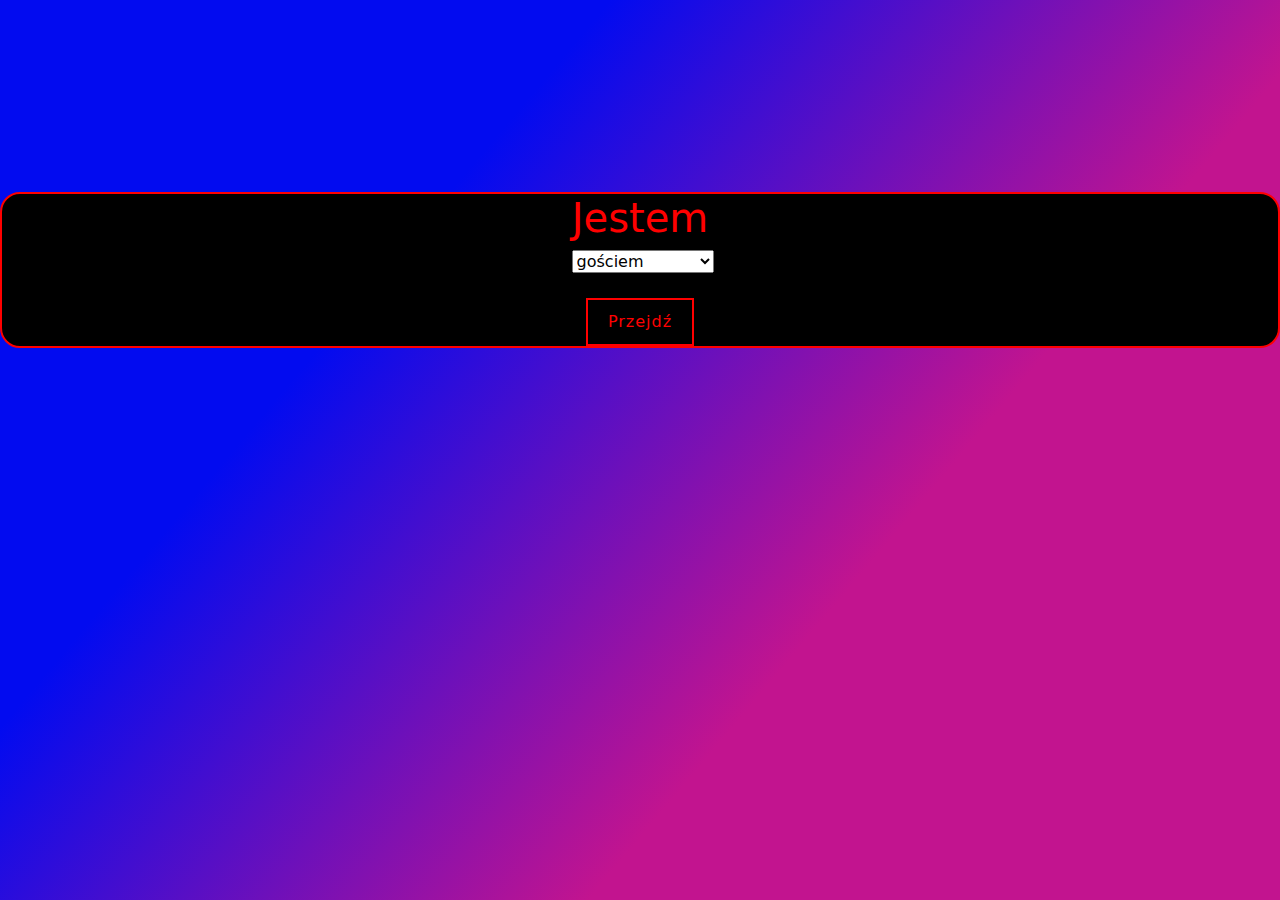
<file: index.html>
<!DOCTYPE html>
<html lang="pl">
<head>
    <meta charset="UTF-8">
    <meta name="viewport" content="width=device-width, initial-scale=1.0">
    <link rel="stylesheet" href="style.css">
    <link rel="icon" href="online-registration.png" type="image/jpeg">
      
    <link href="https://cdn.jsdelivr.net/npm/bootstrap@5.3.3/dist/css/bootstrap.min.css" rel="stylesheet">
    <script src="https://cdn.jsdelivr.net/npm/bootstrap@5.3.3/dist/js/bootstrap.bundle.min.js"></script>
    <title>Kim jesteś?</title>
</head>
<body>
    
<br>
<br>
<br>
<br>
<br>
<br>

<br>
<br>

<div class="s">
    <h1>Jestem</h1>
    <form action="process.php" method="post">
    
        <label for="role"></label>
        <select id="role" name="role" required>
            <option value="guest">gościem</option>
            <option value="user">użytkownikiem</option>
        </select>
        <br><br>
        <button type="submit">Przejdź</button>
    </form>
    </div>
</body>
</html>
</file>
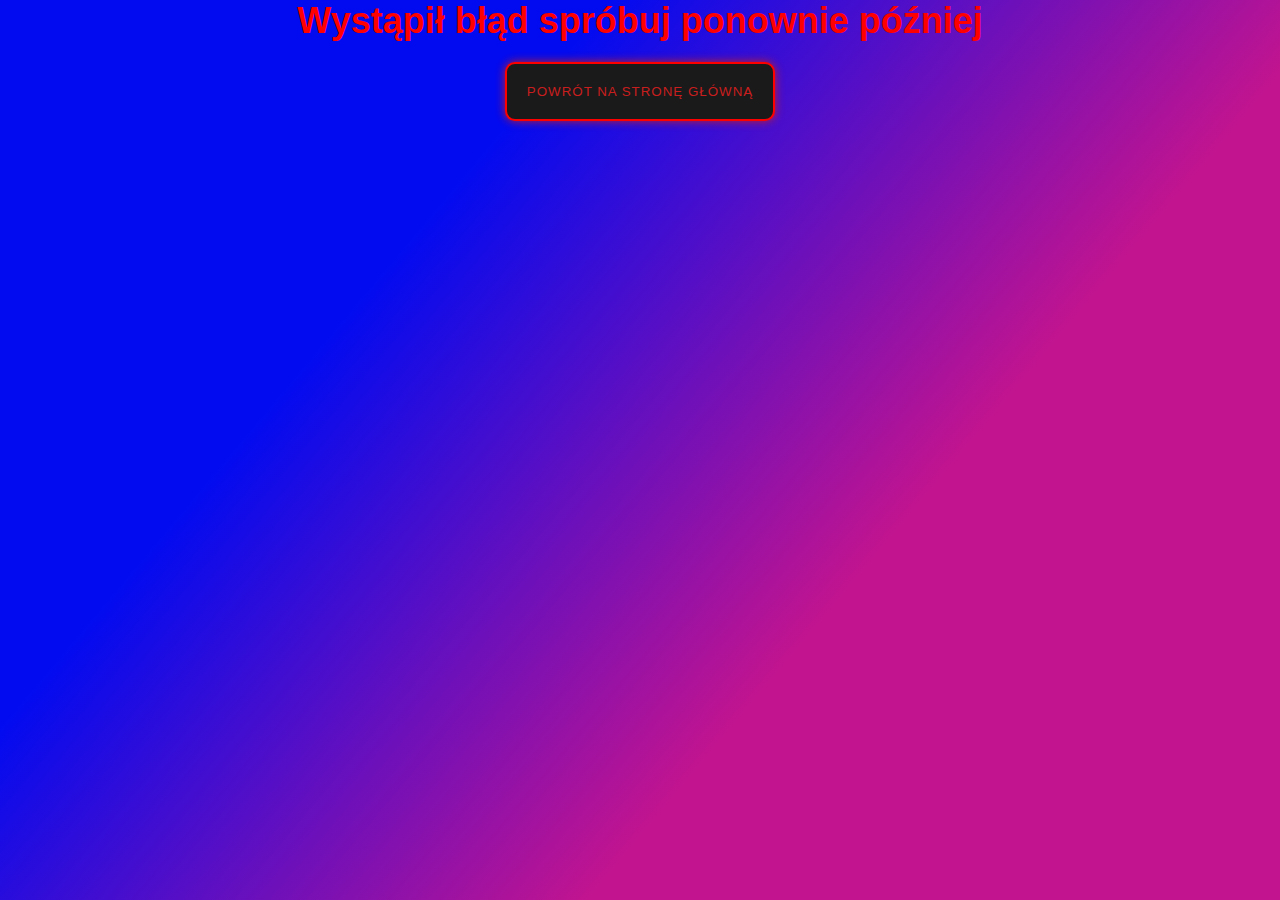
<file: blad.html>
<!DOCTYPE html>
<html lang="pl">
<head>
    <meta charset="UTF-8">
    <meta name="viewport" content="width=device-width, initial-scale=1.0">
    <link rel="stylesheet" href="style.css">
    <link rel="icon" href="warning.png" type="image/jpeg">
    <title>Błąd</title>
</head>
<a>
    <script src="https://cdn.lordicon.com/lordicon.js"></script>
    <script src="https://cdn.lordicon.com/lordicon.js"></script>
    <lord-icon
        src="https://cdn.lordicon.com/usownftb.json"
        trigger="hover"
        state="hover-oscillate"
        colors="primary:#c71f16,secondary:#08a88a"
        style="width:250px;height:250px">
    </lord-icon>
<h1>Wystąpił błąd spróbuj ponownie później</h1>

    
<a href="superstrona.html"><button class="blad">Powrót na stronę główną</button></a>
</body>
</html>
</file>
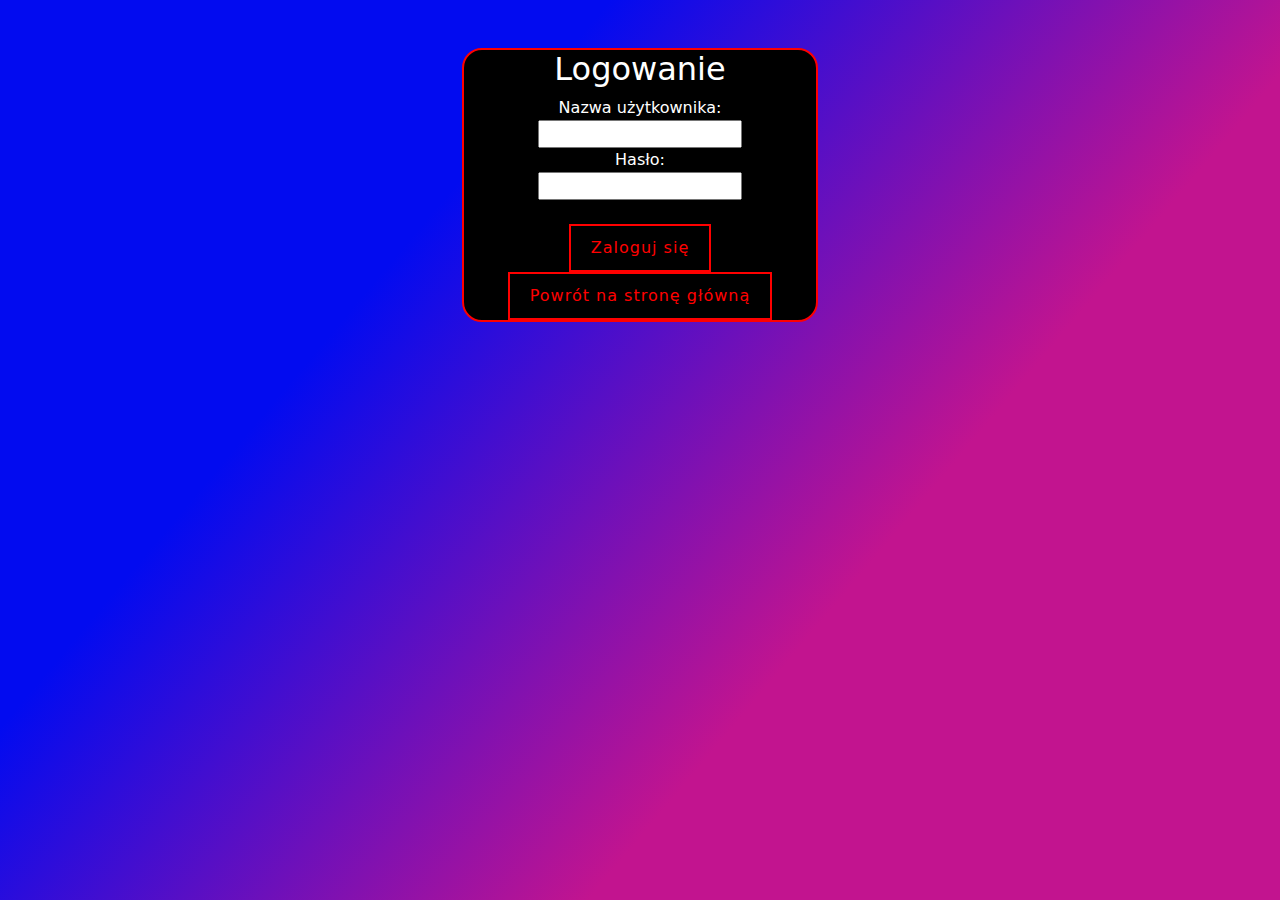
<file: logownie.html>
<!DOCTYPE html>
<html lang="pl">
<head>
    <meta charset="UTF-8">
    <meta name="viewport" content="width=device-width, initial-scale=1.0">
    <title>Logowanie</title>
    <link rel="stylesheet" href="style.css">
    <link rel="icon" href="online-registration.png" type="image/jpeg">
      
    <link href="https://cdn.jsdelivr.net/npm/bootstrap@5.3.3/dist/css/bootstrap.min.css" rel="stylesheet">
    <script src="https://cdn.jsdelivr.net/npm/bootstrap@5.3.3/dist/js/bootstrap.bundle.min.js"></script>
</head>
<body>
    
   
    <div class="container mt-5">
        <div class="row">
          <div class="col-sm-4">       
          </div>
          
          <div class="col-sm-4">
            <section class="s">
              <h2>Logowanie</h2>
              <form action="login.php" method="post">
                <label for="username">Nazwa użytkownika:</label><br>
                <input type="text" id="username" name="username" required>
                <br>
                <label for="password">Hasło:</label><br>
                <input type="password" id="password" name="password" required>
                <br>
                <br>
                <button type="submit">Zaloguj się</button>

            </form>
               <section ><a href="index.html"><button>Powrót na stronę główną</button></a></section>
           
             
  
        
          </div>
          
            
           
              
        </div>
          </div> 
        
          </div>
        </div>
      </div>
    </body>
</html>
</file>
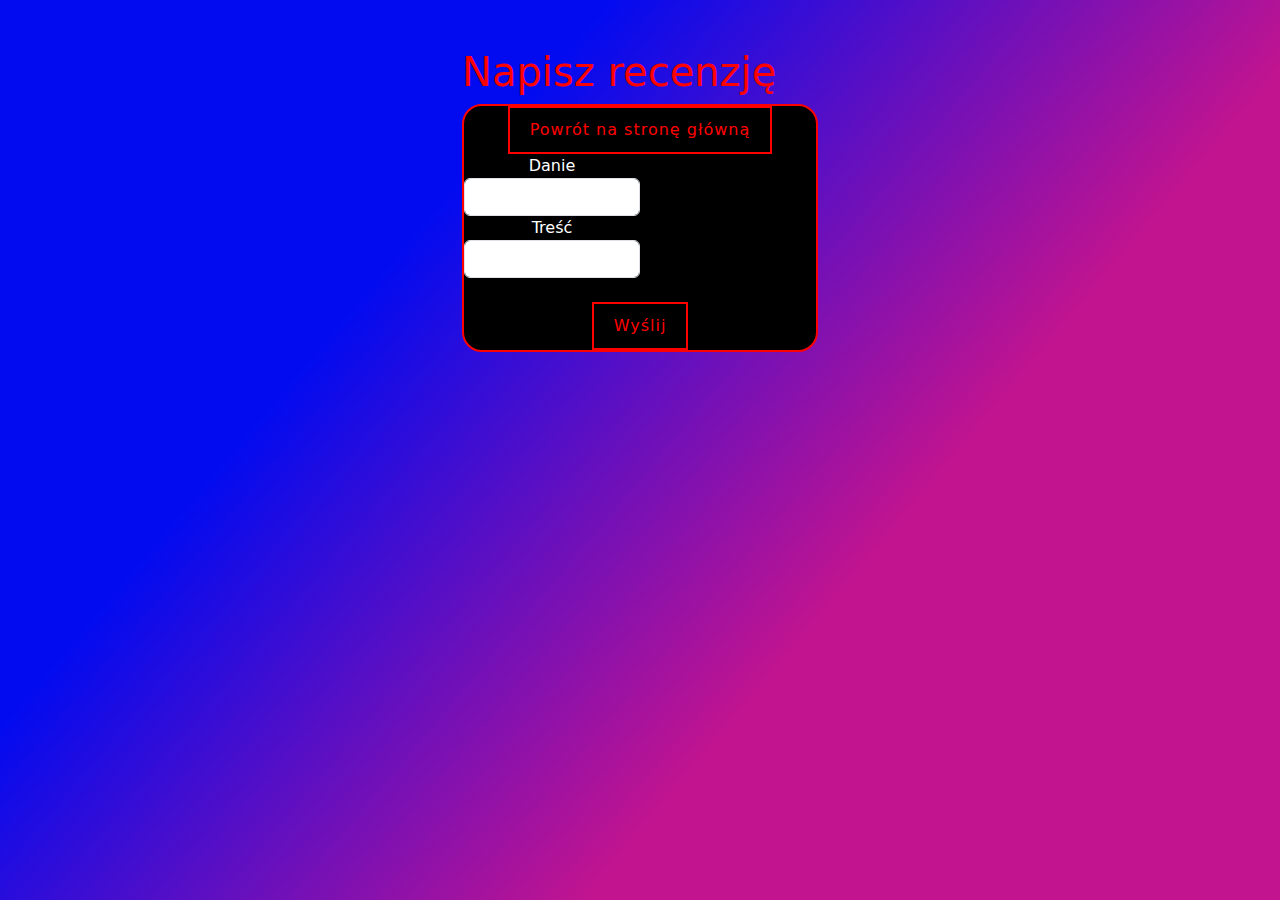
<file: n.html>
<!DOCTYPE html>
<html lang="pl">
<head>
    <meta charset="UTF-8">
    <meta name="viewport" content="width=device-width, initial-scale=1.0">
    <title>Napisz recenzje</title>
    <link rel="stylesheet" href="style.css">
    <link rel="icon" href="rating.png" type="image/jpeg">
      
    <link href="https://cdn.jsdelivr.net/npm/bootstrap@5.3.3/dist/css/bootstrap.min.css" rel="stylesheet">
    <script src="https://cdn.jsdelivr.net/npm/bootstrap@5.3.3/dist/js/bootstrap.bundle.min.js"></script>
</head>
<body>
    
    
   
    <div class="container mt-5">
        <div class="row">
          <div class="col-sm-4">       
          </div>
          
          <div class="col-sm-4">
<h1>Napisz recenzję</h1>
            <section class="s">
              <a href="superstrona.html"><button>Powrót na stronę główną</button></a>
                <form id="myForm" action="recenzje.php" method="post">
                    <div class="form-row">
                        <div class="form-group col-md-6">
                            <label for="przypisanie">Danie</label>
                            <select class="form-control" id="przypisanie" name="przypisanie">
                                <option value="" disabled selected></option>
                                <option value="Antipasto misto">Antipasto misto</option>
                                <option value="Insalata di mare">Insalata di mare</option>
                                <option value="Gravlaks">Gravlaks</option>
                                <option value="Bruschetta al pomodoro">Bruschetta al pomodoro</option>
                                <option value="Rakfisk">Rakfisk</option>
                                <option value="Zuppa di pesce">Zuppa di pesce</option>
                                <option value="Fiskesuppe">Fiskesuppe</option>
                                <option value="Minestrone">Minestrone</option>
                                <option value="Sodd">Sodd</option>
                                <option value="Zuppa toscana">Zuppa toscana</option>
                                <option value="Bacalao alla vicentina">Bacalao alla vicentina</option>
                                <option value="Pizza diavolo">Pizza diavolo</option>
                                <option value="Pollo alla cacciatora">Pollo alla cacciatora</option>
                                <option value="Lutefisk">Lutefisk</option>
                                <option value="Osso buco">Osso buco</option>
                                <option value="Kransekake">Kransekake</option>
                                <option value="Tiramisu">Tiramisu</option>
                                <option value="Panna cotta">Panna cotta</option>
                                <option value="Granita">Granita</option>
                                <option value="Cannoli">Cannoli</option>
                            </select>
                        
                    
                        </div>
                       
                     
                        </div>
               
                            <div class="form-row">
                                <div class="form-group col-md-6">
                                    <label for="firstName">Treść</label>
                                    <input type="text" class="form-control" id="firstName" name="firstName"><br>
                                 
                                  
                                    
                              </div>
                
                            </div>
                            

                            <button type="submit"  id="submitButton">Wyślij</button> 
                          </form>
                        </section>
                            
                          
               
           
             
  
        
          </div>
          
            
           
              
        </div>
          </div> 
        
          </div>
        </div>
      </div>
      
    </body>
</html>
</file>
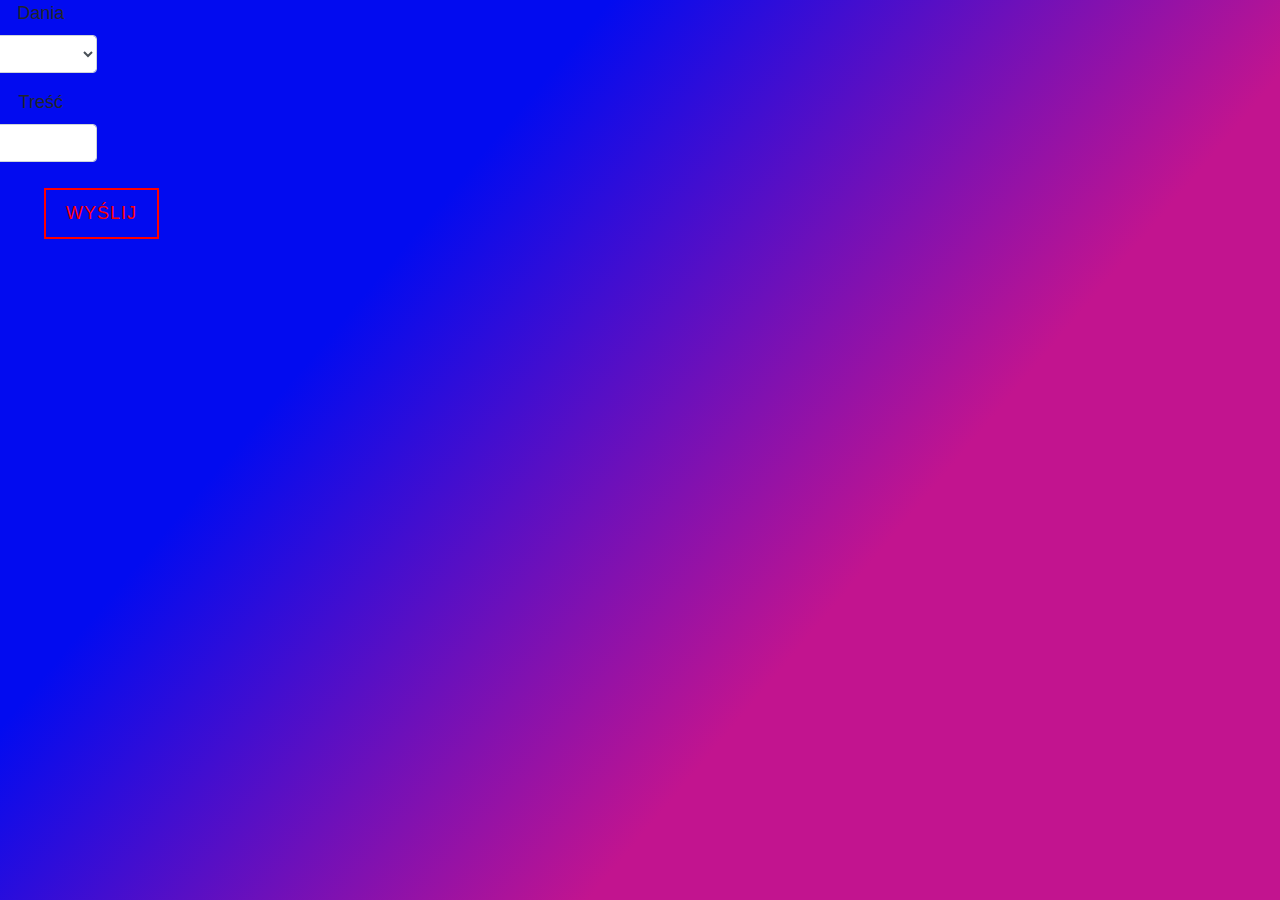
<file: recenzje.html>
<!DOCTYPE html>
    <html>
    <head>
        <meta charset="UTF-8">
        <meta name="viewport" content="width=device-width, initial-scale=1.0">
        <link rel="stylesheet" href="https://stackpath.bootstrapcdn.com/bootstrap/4.5.2/css/bootstrap.min.css">
         <link rel="stylesheet" href="style.css">
         <link rel="icon" href="rating.png" type="image/jpeg">
        <title>Recenzje</title>
        
    </head>
    <body>
   
        <div class="row">
            

         <form   id="myForm" action="recenzje.php" method="post">
            <div class="form-row">
                <div class="form-group col-md-6">
                    <label for="przypisanie">Dania</label>
                    <select class="form-control" id="przypisanie" name="przypisanie">
                        <option value="" disabled selected></option>
                        <option value="Antipasto misto">Antipasto misto</option>
                        <option value="Insalata di mare">Insalata di mare</option>
                        <option value="Gravlaks">Gravlaks</option>
                        <option value="Bruschetta al pomodoro">Bruschetta al pomodoro</option>
                        <option value="Rakfisk">Rakfisk</option>
                        <option value="Zuppa di pesce">Zuppa di pesce</option>
                        <option value="Fiskesuppe">Fiskesuppe</option>
                        <option value="Minestrone">Minestrone</option>
                        <option value="Sodd">Sodd</option>
                        <option value="Zuppa toscana">Zuppa toscana</option>
                        <option value="Bacalao alla vicentina">Bacalao alla vicentina</option>
                        <option value="Pizza diavolo">Pizza diavolo</option>
                        <option value="Pollo alla cacciatora">Pollo alla cacciatora</option>
                        <option value="Lutefisk">Lutefisk</option>
                        <option value="Osso buco">Osso buco</option>
                        <option value="Kransekake">Kransekake</option>
                        <option value="Tiramisu">Tiramisu</option>
                        <option value="Panna cotta">Panna cotta</option>
                        <option value="Granita">Granita</option>
                        <option value="Cannoli">Cannoli</option>
                    </select>
                
            
                </div>
               
             
                </div>
       
                    <div class="form-row">
                        <div class="form-group col-md-6">
                            <label for="firstName">Treść</label>
                            <input type="text" class="form-control" id="firstName" name="firstName">
                          
                            
                      </div>
        
                    </div>
                    
                
                    <button type="submit"  id="submitButton">Wyślij</button>
            

             </form>      
            </div>
              
                      


    
    
    
            


</body>

</html>
</file>
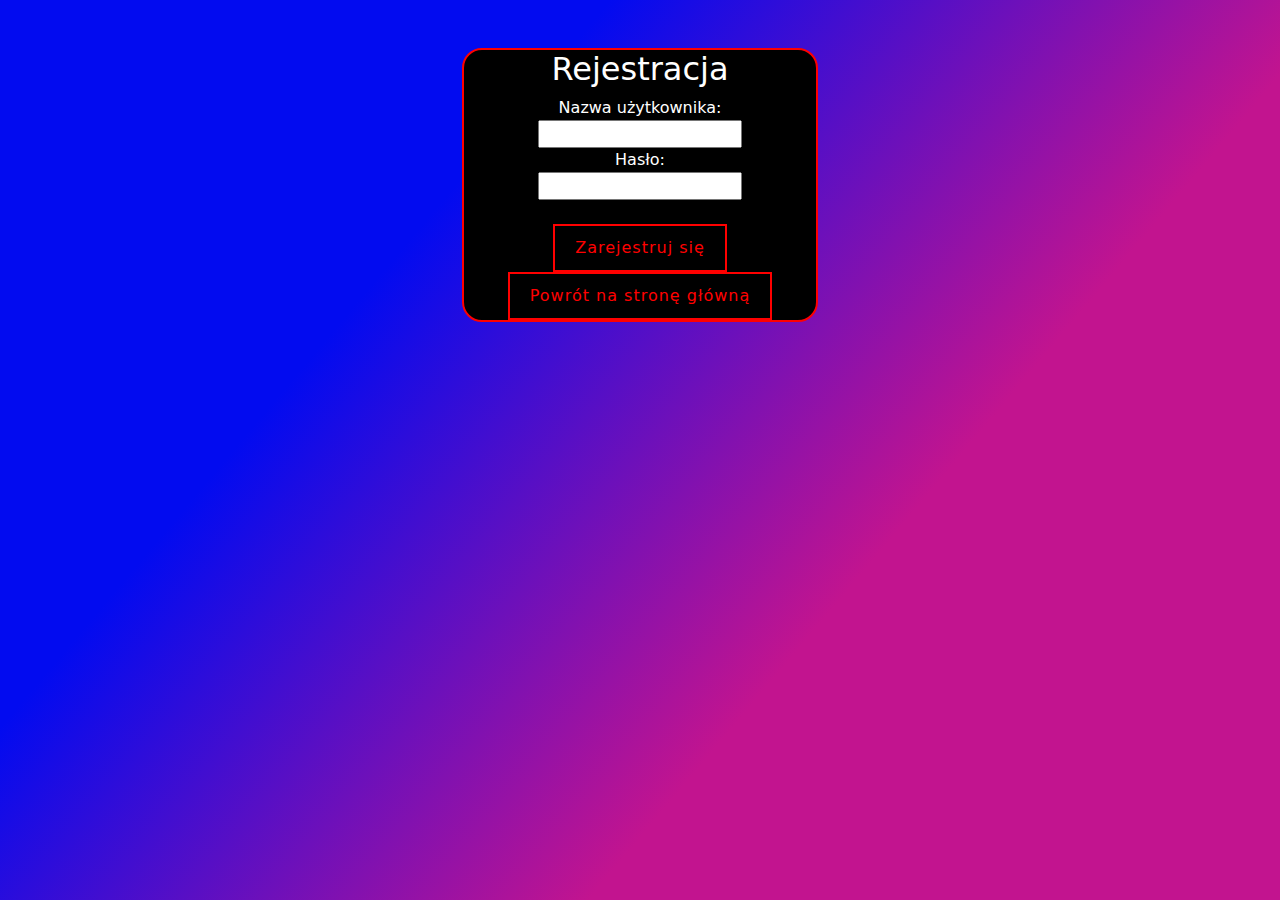
<file: rejestracja.html>
<!DOCTYPE html>
<html lang="pl">
<head>
    <meta charset="UTF-8">
    <meta name="viewport" content="width=device-width, initial-scale=1.0">
    <title>Rejestracja</title>
    <link rel="stylesheet" href="style.css">
    <link rel="icon" href="online-registration.png" type="image/jpeg">
      
    <link href="https://cdn.jsdelivr.net/npm/bootstrap@5.3.3/dist/css/bootstrap.min.css" rel="stylesheet">
    <script src="https://cdn.jsdelivr.net/npm/bootstrap@5.3.3/dist/js/bootstrap.bundle.min.js"></script>
</head>
<body>
  
    <div class="container mt-5">
        <div class="row">
          <div class="col-sm-4">       
          </div>
          
          <div class="col-sm-4">
            <section class="s">
              <h2>Rejestracja</h2>
              <form action="register.php" method="post">
                  <label for="username">Nazwa użytkownika:</label><br>
                  <input type="text" id="username" name="username" required>
                  <br>
                  <label for="password">Hasło:</label><br>
                  <input type="password" id="password" name="password" required>
                  <br>
                  <br>
                  <button type="submit">Zarejestruj się</button>
              </form>
           
              <section><a href="index.html"><button>Powrót na stronę główną</button></a></section>
  
        
          </div>
          
            
           
              
        </div>
          </div> 
        
          </div>
        </div>
      </div>
    </body>
</html>
</file>
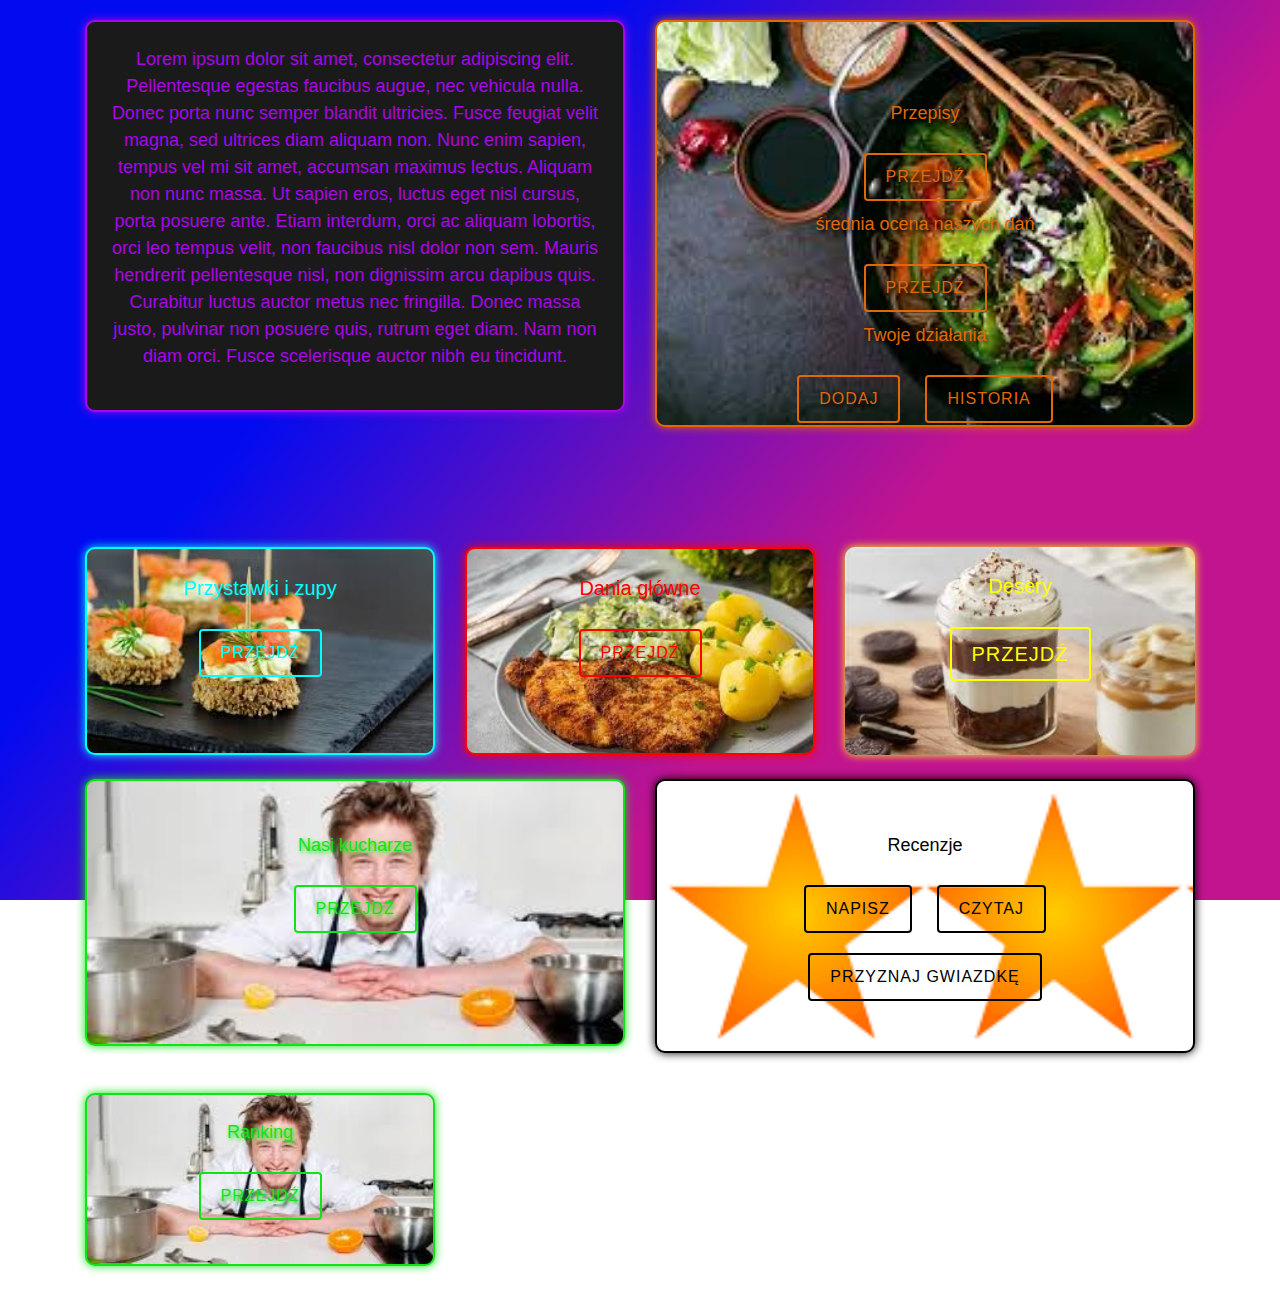
<file: superstrona.html>
<!DOCTYPE html>
<html lang="pl">

<head>
  <meta charset="UTF-8">
  <title>Nasze smaki</title>
  <link rel="icon" href="dinner.png" type="image/jpeg">
 
  <link rel="stylesheet" href="https://maxcdn.bootstrapcdn.com/bootstrap/4.5.2/css/bootstrap.min.css">
  <link rel="stylesheet" href="style.css">
</head>

<body>
  

  <div class="container">
    
    <div class="row">
      <div class="col-md-6">
        <section class="section1 text-center p-4">
         <p>Lorem ipsum dolor sit amet, consectetur adipiscing elit. Pellentesque egestas faucibus augue, nec vehicula nulla. Donec porta nunc semper blandit ultricies. Fusce feugiat velit magna, sed ultrices diam aliquam non. Nunc enim sapien, tempus vel mi sit amet, accumsan maximus lectus. Aliquam non nunc massa. Ut sapien eros, luctus eget nisl cursus, porta posuere ante. Etiam interdum, orci ac aliquam lobortis, orci leo tempus velit, non faucibus nisl dolor non sem. Mauris hendrerit pellentesque nisl, non dignissim arcu dapibus quis. Curabitur luctus auctor metus nec fringilla. Donec massa justo, pulvinar non posuere quis, rutrum eget diam. Nam non diam orci. Fusce scelerisque auctor nibh eu tincidunt.</p>
         
        </section>
        
      </div>
      

      <div class="col-md-6">
      
        <section class="section2 text-center p-4">
            <br>
            <br>
            
            <p> Przepisy</p>
            <a href="komplet.php" class="btn button">Przejdź </a>
            <p> średnia ocena naszych dań</p>
            <a href="oceny.php" class="btn button">Przejdź</a>
            <p>Twoje działania</p>
            <a href="dodaj.php" class="btn button">Dodaj</a> <a href="historia.php" class="btn button">Historia</a>
        </section>
        
      </div>
    </div>

    <div class="row mt-5">
        <div class="col-md-4 mb-4">
          <section class="section3 text-center p-4">
            <p> Przystawki i zupy </p>
            <a href="piz.php" class="btn button"  >Przejdź </a>
          </section>
        </div>
        <div class="col-md-4 mb-4">
          <section class="section4 text-center p-4">
            <p> Dania główne</p>
            <a href="glowne.php" class="btn button"  >Przejdź </a>
          </section>
        </div>
        <div class="col-md-4 mb-4">
          <section class="section5 text-center p-4">
            <p>Desery</p>
            <a href="deser.php" class="btn button"  >Przejdź </a>
          </section>
        </div>
        <div class="col-md-6">
      
          <section class="section6 text-center p-4">
              <br>
              <p> Nasi kucharze</p>
              <a href="blad.html" class="btn button">Przejdź </a>
              
          </section>
          
        </div>
        <div class="col-md-6">
          <section class="section7 text-center p-4">
          <br>
          <p>Recenzje<p>
            <a href="n.html" class="btn button">Napisz </a>
            <a href="c.php" class="btn button">Czytaj </a>
            <a href="gwiazdki.php" class="btn button">Przyznaj gwiazdkę </a>
          </section>
          
        </div>
        <div class="col-md-4 mb-4">
          <section class="section6 text-center p-4">
            <p>Ranking</p>
            <a href="ranking.php" class="btn button"  >Przejdź </a>
          </section>
        </div>
      </div>
    </div>

    
     

       

  <script src="https://ajax.googleapis.com/ajax/libs/jquery/3.5.1/jquery.min.js"></script>
  <script src="https://cdnjs.cloudflare.com/ajax/libs/popper.js/1.16.0/umd/popper.min.js"></script>
  <script src="https://maxcdn.bootstrapcdn.com/bootstrap/4.5.2/js/bootstrap.min.js"></script>

</body>

</html>
</file>
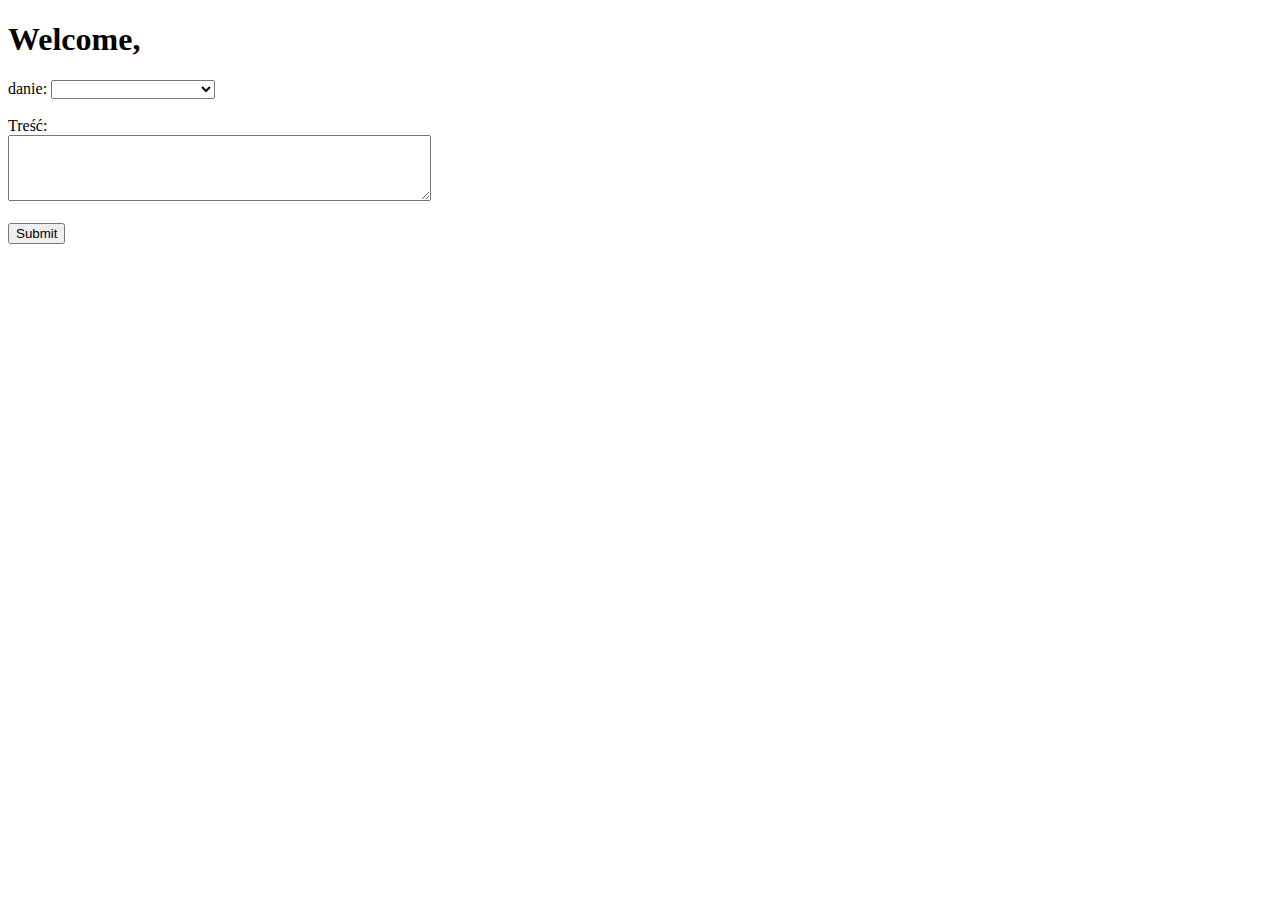
<file: test123.html>
<!DOCTYPE html>
<html lang="pl">
<head>
    <meta charset="UTF-8">
    <title>test</title>
</head>
<body>
    <h1>Welcome, <?php session_start(); echo $_SESSION['username']; ?></h1>
    <form action="process2.php" method="post">
        <label for="dish">danie:</label>
        <select id="dish" name="dish" required>
            <option value="" disabled selected></option>
            <option value="Antipasto misto">Antipasto misto</option>
            <option value="Insalata di mare">Insalata di mare</option>
            <option value="Gravlaks">Gravlaks</option>
            <option value="Bruschetta al pomodoro">Bruschetta al pomodoro</option>
            <option value="Rakfisk">Rakfisk</option>
            <option value="Zuppa di pesce">Zuppa di pesce</option>
            <option value="Fiskesuppe">Fiskesuppe</option>
            <option value="Minestrone">Minestrone</option>
            <option value="Sodd">Sodd</option>
            <option value="Zuppa toscana">Zuppa toscana</option>
            <option value="Bacalao alla vicentina">Bacalao alla vicentina</option>
            <option value="Pizza diavolo">Pizza diavolo</option>
            <option value="Pollo alla cacciatora">Pollo alla cacciatora</option>
            <option value="Lutefisk">Lutefisk</option>
            <option value="Osso buco">Osso buco</option>
            <option value="Kransekake">Kransekake</option>
            <option value="Tiramisu">Tiramisu</option>
            <option value="Panna cotta">Panna cotta</option>
            <option value="Granita">Granita</option>
            <option value="Cannoli">Cannoli</option>
        </select><br><br>
        <label for="review">Treść:</label><br>
        <textarea id="review" name="review" rows="4" cols="50" required></textarea><br><br>
        <input type="submit" value="Submit">
    </form>
</body>
</html>
</file>
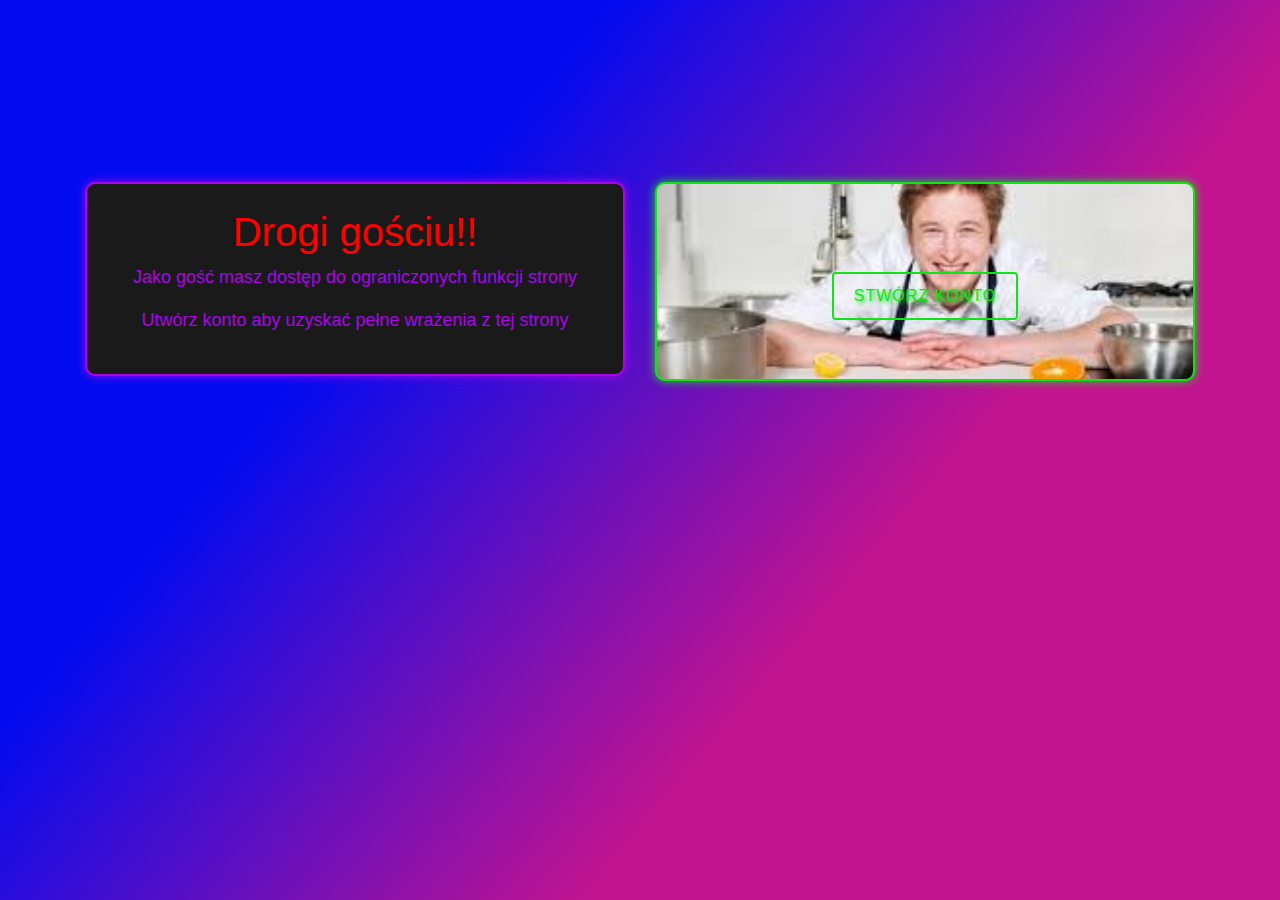
<file: wizytowka.html>
<!DOCTYPE html>
<html lang="pl">

<head>
  <meta charset="UTF-8">
  <title>Nasze smaki</title>
  <link rel="icon" href="dinner.png" type="image/jpeg">
 
  <link rel="stylesheet" href="https://maxcdn.bootstrapcdn.com/bootstrap/4.5.2/css/bootstrap.min.css">
  <link rel="stylesheet" href="style.css">
</head>

<body>
  
<br>
<br>

<br>
<br>
<br>
<br>
  <div class="container">
    
    <div class="row">
      <div class="col-md-6">
        <section class="section1 text-center p-4">
            <h1>Drogi gościu!!</h1>
            
        <p> Jako gość masz dostęp do ograniczonych funkcji strony</p>
        <p>  Utwórz konto aby uzyskać pełne wrażenia z tej strony</p>
        
      
    
        </section>
        
      </div>
      

      <div class="col-md-6">
      
        <section class="section6 text-center p-4">
            <br>
            <br>
          
        <a href="rejestracja.html" class="btn button">Stwórz  konto</a>
           
        
        </section>
        
      </div>
    </div>

    
      </div>
    </div>

    
     

       

  <script src="https://ajax.googleapis.com/ajax/libs/jquery/3.5.1/jquery.min.js"></script>
  <script src="https://cdnjs.cloudflare.com/ajax/libs/popper.js/1.16.0/umd/popper.min.js"></script>
  <script src="https://maxcdn.bootstrapcdn.com/bootstrap/4.5.2/js/bootstrap.min.js"></script>

</body>

</html>
</file>
<file: style.css>
* {
  margin: 0;
  padding: 0;
  box-sizing: border-box;
}
img{
width: 76px;
height: 76px;;

}

h3{
color: white !important;;

}

h1{
color: red  !important;
}

.s{

border-radius: 20px;
border: 2px solid red;
background-color: black;
color: white;
text-align: center;
}
button{

  display: inline-block;
  padding: 10px 20px;
  margin: 10px;
  border: 2px solid  red;
  color: red;
   font-size: px;
  background-color: transparent;
  text-transform: uppercase;
  letter-spacing: 1px;
  transition: all 0.3s ease;
}

button:hover {
  background-color:  red;
  color: white;
}


body {
  

  font-family: 'Roboto', sans-serif;
  text-align: center;
  font-size: large;
  background: rgb(2,11,240);
  background: linear-gradient(130deg, rgba(2,11,240,1) 30%, rgba(194,20,143,1) 66%);
  background-size: cover;
  background-position: center;
  background-attachment: fixed; 
  background-repeat: no-repeat;
}






.section1 {

  padding: 100px;
  border: 2px solid  #a805e9;
  padding: 20px;
  margin: 20px 0;
  background-color: #1a1a1a;
  border-radius: 10px;
  box-shadow: 0 0 10px  #a805e9;
  color:  #a805e9;
  
  background-image: url('');
  background-size: cover;
 
  background-repeat: no-repeat;
}

.section3{
  border: 2px solid cyan;
  padding: 20px;
  margin: 20px 0;
  font-size: 20px;
  background-color: #1a1a1a;
  border-radius: 10px;
  box-shadow: 0 0 10px cyan;
  color: cyan;
  background-image: url('s3.jpg');
  background-size: cover;
 
  background-repeat: no-repeat;
}
 
.section3 .button {
  display: inline-block;
  padding: 10px 20px;
  margin: 10px;
  border: 2px solid  cyan;
  color:  cyan;
  background-color: transparent;
  text-transform: uppercase;
  letter-spacing: 1px;
  transition: all 0.3s ease;
}

 .section3 .button:hover {
  background-color: cyan;
  color:white ;
}


.section4{
  border: 2px solid red;
  padding: 20px;
  font-size: 20px;
  margin: 20px 0;
  background-color: #1a1a1a;
  border-radius: 10px;
  box-shadow: 0 0 10px  red;
  color: red;
  background-image: url('s4.jpg');
  background-size: cover;
 
  background-repeat: no-repeat;
}
 
.section4 .button {
  display: inline-block;
  padding: 10px 20px;
  margin: 10px;
  border: 2px solid  red;
  color: red;
  background-color: transparent;
  text-transform: uppercase;
  letter-spacing: 1px;
  transition: all 0.3s ease;
}

 .section4 .button:hover {
  background-color:  red;
  color: black;
}

.section5{
  border: 2px solid 5F0F40;
  padding: 20px;
  margin: 20px 0;
  background-color: #1a1a1a;
  font-size: 20px;
  border-radius: 10px;
  box-shadow: 0 0 10px yellow;
  color: yellow;
  background-image: url('s5.jpg');
  background-size: cover;
 
  background-repeat: no-repeat;
}

 
.section5 .button {
  display: inline-block;
  padding: 10px 20px;
  margin: 10px;
  border: 2px solid yellow;
  color:  yellow;
   font-size: 20px;
  background-color: transparent;
  text-transform: uppercase;
  letter-spacing: 1px;
  transition: all 0.3s ease;
}

 .section5 .button:hover {
  background-color:  yellow;
  color: white;
}
a {
  text-decoration: none !important;
}
.nop underline {
  text-decoration: none !important;
}



.section2 .button {
  display: inline-block;
  padding: 10px 20px;
  margin: 10px;
  border: 2px solid   #e16805;
  color:   #e16805;
  background-color: transparent;
  text-transform: uppercase;
  letter-spacing: 1px;
  transition: all 0.3s ease;
  
}

 .section2 .button:hover {
  background-color:   #e16805;
  color: white;
}


.section2 {
height: 85%;
  background-position:center; 
  text-align: center;
  color: #fff;
  text-shadow: 2px 2px 4px #000;
  border: 2px solid   #e16805;
  padding: 20px;
  margin: 20px 0;
  background-color: #1a1a1a;
  border-radius: 10px;
  box-shadow: 0 0 10px   #e16805;
  color:   #e16805;
  background-image: url('s1.jpg');
  background-size: cover;
 
  background-repeat: no-repeat;
}
.section3,
.section4,
.section5 {
  height: 100% !important; 

}
.se2{ text-align: center;
  color: #fff;
  text-shadow: 2px 2px 4px #000;
  border: 2px solid blue;
  padding: 20px;
  margin: 20px 0;
 font-size:40px;
  border-radius: 10px;
  box-shadow: 0 0 10px blue;
  color: blue;}
  .blad{

    color: white;
    background-color: red;
    border: 2px solid red;
  padding: 20px;
  margin: 20px 0;
  background-color: #1a1a1a;
  border-radius: 10px;
  box-shadow: 0 0 10px  #c91e1e;
  color:  #c91e1e;

  }
    
.section6 .button {
display: inline-block;
padding: 10px 20px;
margin: 10px;
border: 2px solid  #12e316;
color:  #12e316;
background-color: transparent;
text-transform: uppercase;
letter-spacing: 1px;
transition: all 0.3s ease;

}

.section6 .button:hover {
background-color:   #12e316;
color: white;
}


.section6 {
height: 85%;
background-position:center; 
text-align: center;
color:#12e316;
text-shadow: 2px 2px 4px #12e316;
border: 2px solid #12e316;
padding: 20px;
margin: 20px 0;
background-color: #1a1a1a;
border-radius: 10px;
box-shadow: 0 0 10px  #12e316;
color:  #12e316;
background-image: url('s2.jpg');
background-size: cover;

background-repeat: no-repeat;
}
.section7{
  background-image: url('gwz.png');

padding: 100px;
border: 2px solid black;
padding: 20px;
margin: 20px 0;
background-color: #1a1a1a;
border-radius: 10px;
box-shadow: 0 0 10px black;
color:  black;


background-size: cover;

background-repeat: no-repeat;
}
.section7 .button {
display: inline-block;
padding: 10px 20px;
margin: 10px;
border: 2px solid black  ;
color: black;
background-color: transparent;
text-transform: uppercase;
letter-spacing: 1px;
transition: all 0.3s ease;

}
.section7 .button:hover {
background-color:   black ;
color: white;
}


.r{
  float:left;
 position: fixed;
     }
 .re{
     float: right;
     text-align: center;
     justify-content: center;
     position: relative;
 }    
 
 
 
 
 
 
 
 
 
 
 .cy{
  color: cyan;
 }
 ol{
color:cyan;

 }  
 .wh{
color: white;

 }
</file>
